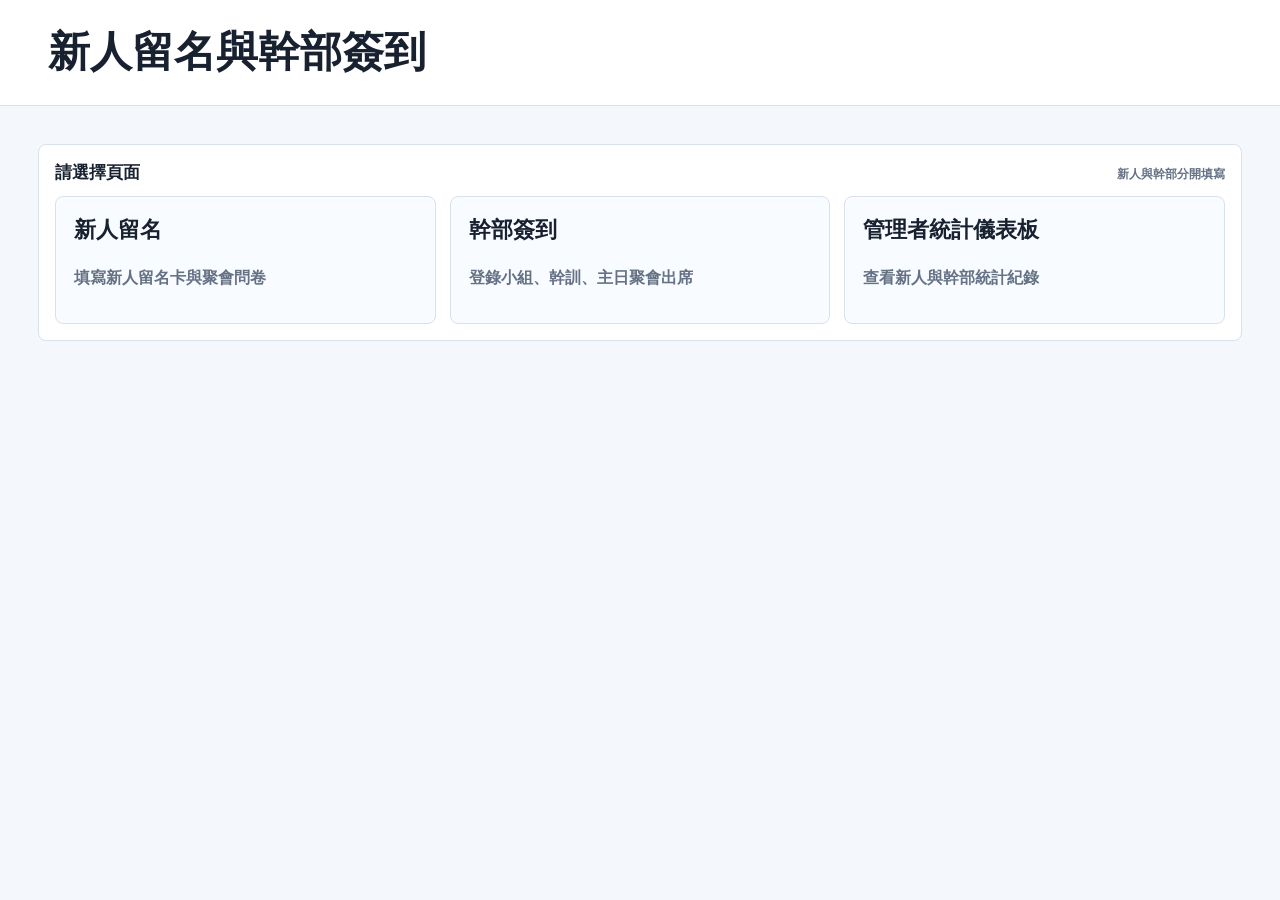
<file: index.html>
<!doctype html>
<html lang="zh-Hant">
  <head>
    <meta charset="utf-8" />
    <meta name="viewport" content="width=device-width, initial-scale=1" />
    <title>新人留名與幹部簽到</title>
    <link rel="stylesheet" href="styles.css?v=20260531-3" />
  </head>
  <body>
    <header class="app-header">
      <div>
        <h1>新人留名與幹部簽到</h1>
      </div>
    </header>

    <main>
      <section class="checkin-section">
        <div class="section-heading">
          <h2>請選擇頁面</h2>
          <span>新人與幹部分開填寫</span>
        </div>
        <div class="portal-grid">
          <a class="portal-card" href="newcomer.html">
            <strong>新人留名</strong>
            <span>填寫新人留名卡與聚會問卷</span>
          </a>
          <a class="portal-card" href="leader.html">
            <strong>幹部簽到</strong>
            <span>登錄小組、幹訓、主日聚會出席</span>
          </a>
          <a class="portal-card" href="dashboard.html">
            <strong>管理者統計儀表板</strong>
            <span>查看新人與幹部統計紀錄</span>
          </a>
        </div>
      </section>
    </main>
  </body>
</html>
</file>
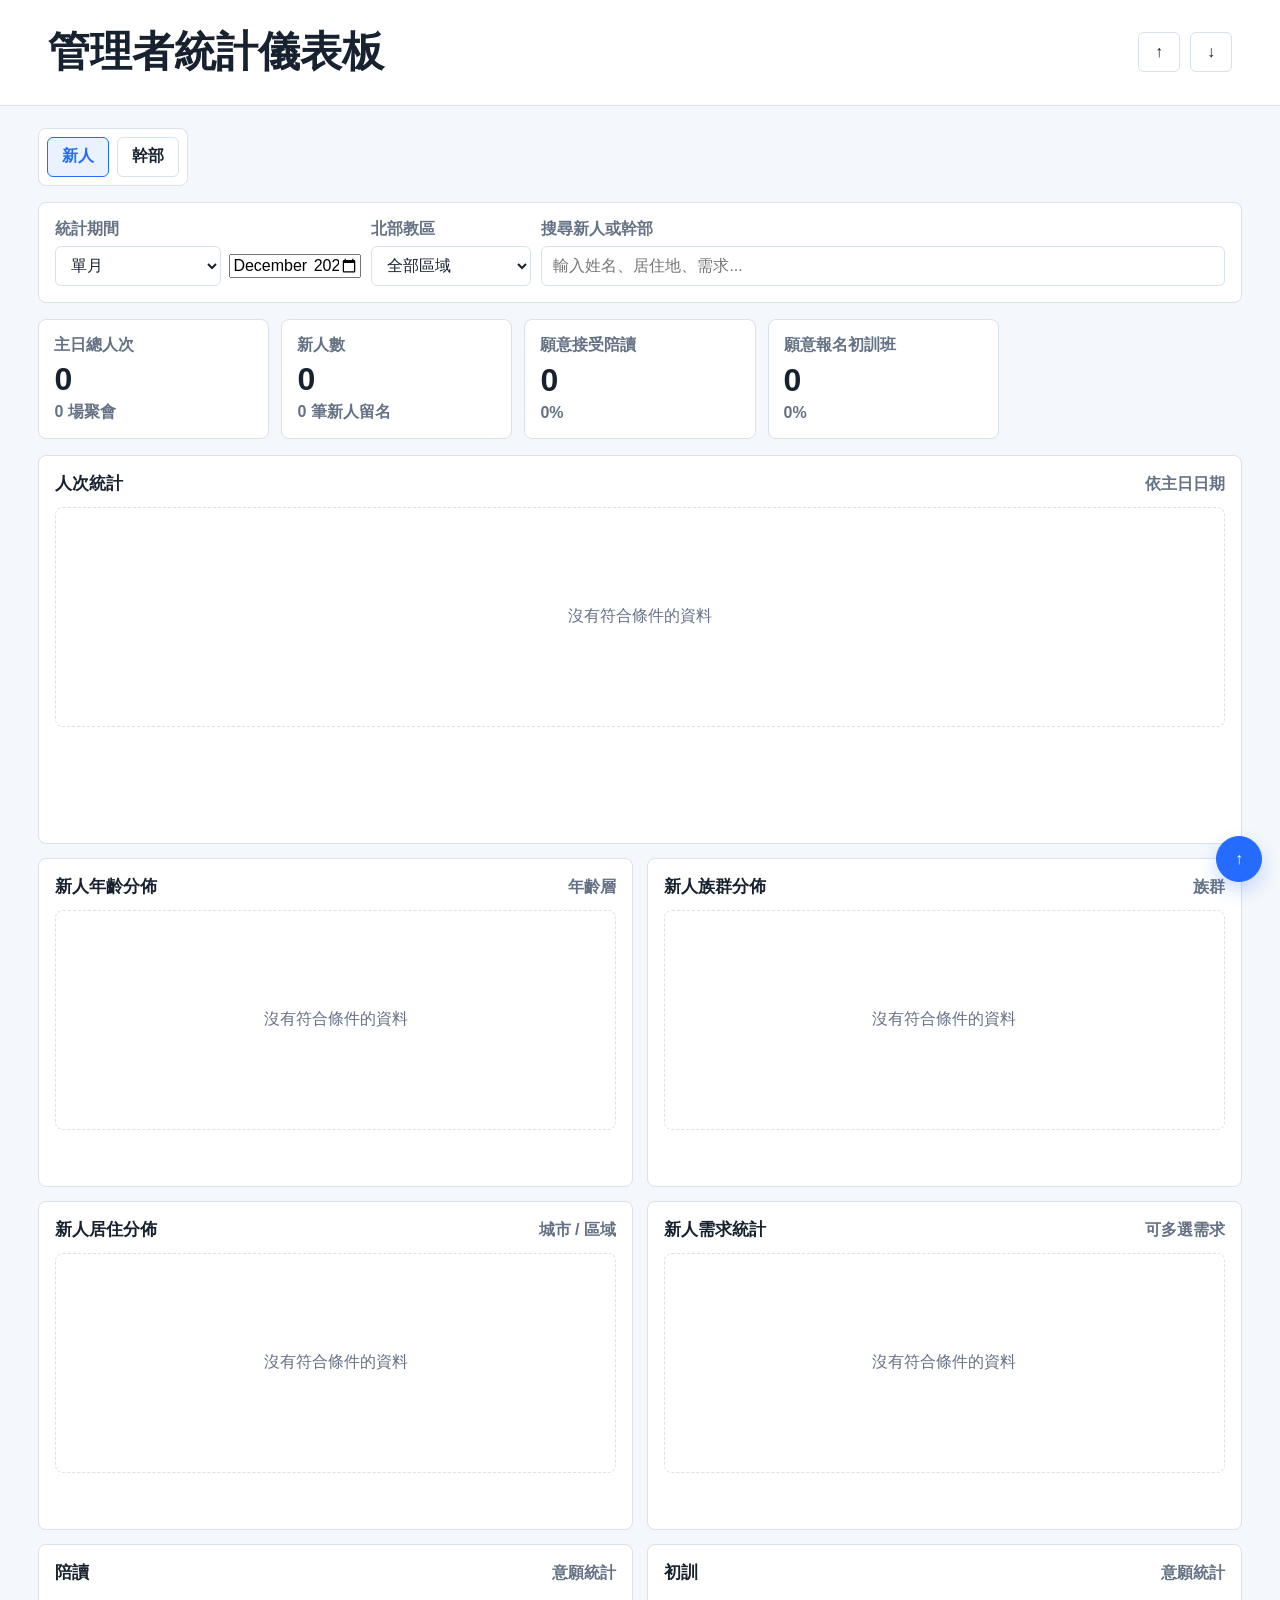
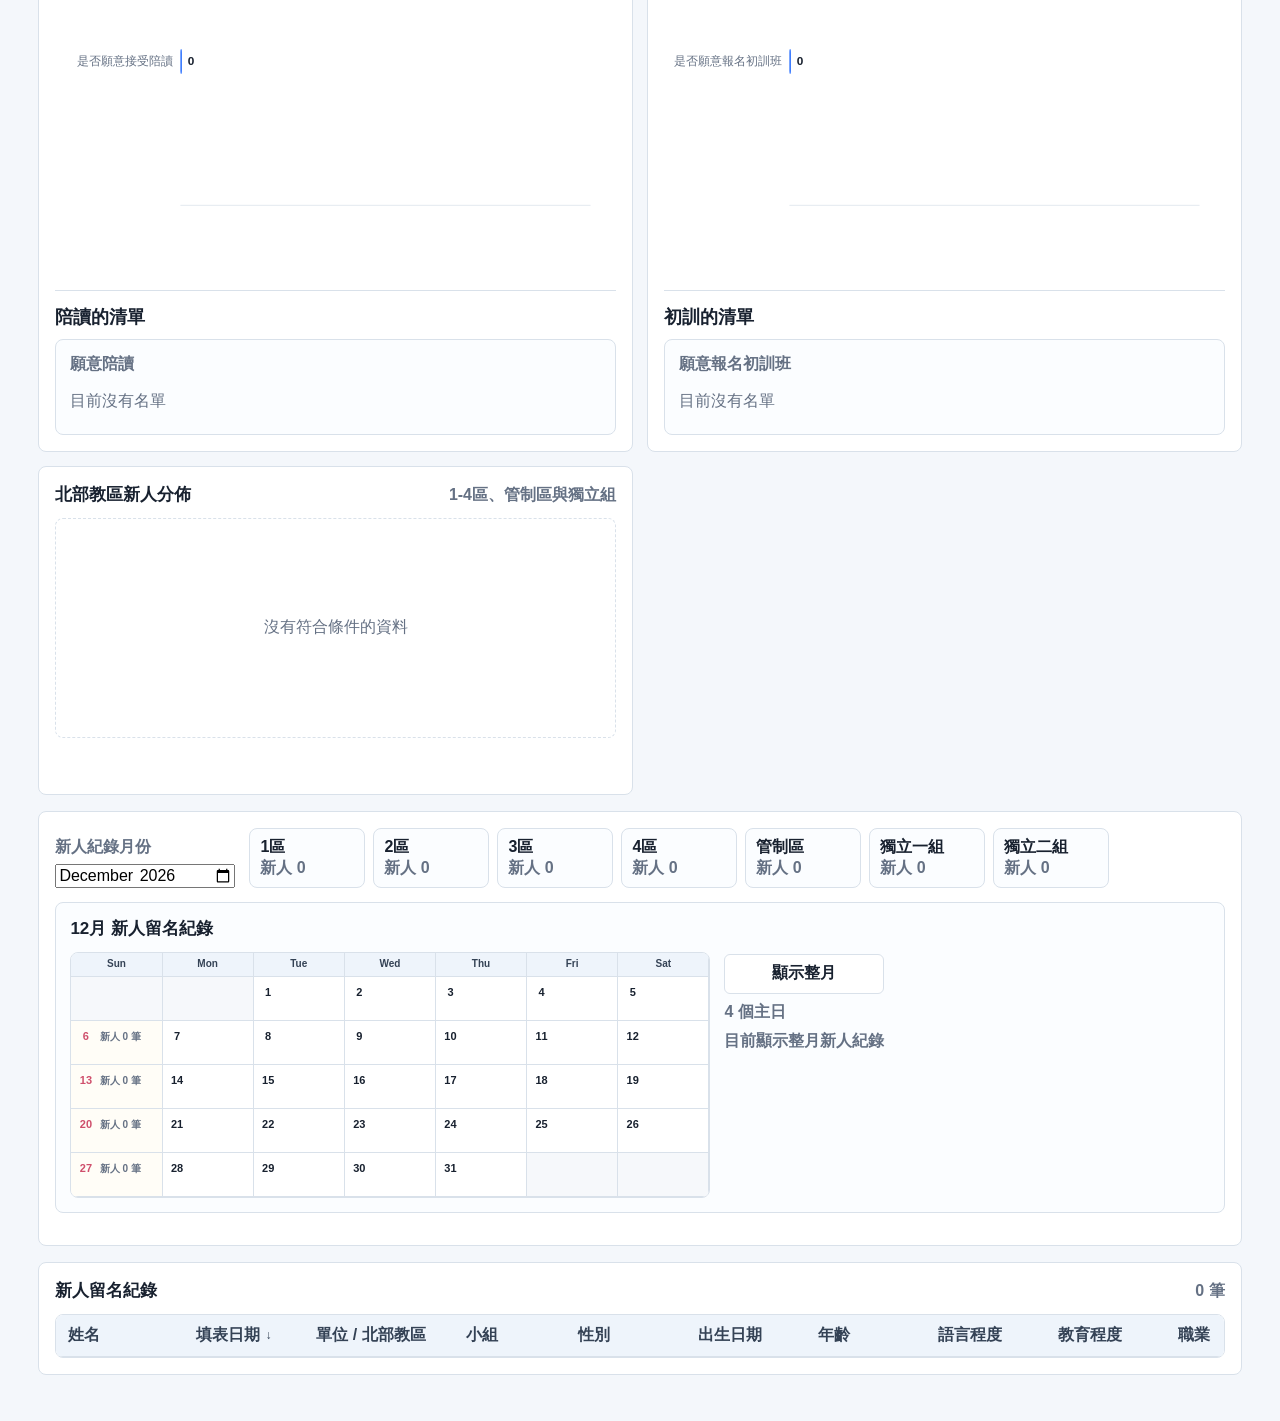
<file: dashboard.html>
<!doctype html>
<html lang="zh-Hant">
  <head>
    <meta charset="utf-8" />
    <meta name="viewport" content="width=device-width, initial-scale=1" />
    <title>主日聚會統計儀表板</title>
    <link rel="stylesheet" href="styles.css?v=20260607-3" />
  </head>
  <body class="dashboard-page">
    <header class="app-header">
      <div>
        <h1>管理者統計儀表板</h1>
      </div>
      <div class="header-actions" aria-label="資料控制">
        <label class="icon-button file-button" title="匯入 CSV">
          <span aria-hidden="true">↑</span>
          <input id="csvInput" type="file" accept=".csv,text/csv" />
        </label>
        <button id="exportButton" class="icon-button" type="button" title="下載目前資料 CSV">↓</button>
      </div>
    </header>

    <main>
      <section class="top-tabs" aria-label="管理者統計分類">
        <button class="tab-button active main-tab" type="button" data-target-view="newcomer">新人</button>
        <button class="tab-button main-tab" type="button" data-target-view="leader">幹部</button>
      </section>

      <section class="toolbar" aria-label="篩選條件">
        <div class="field">
          <label for="rangeTypeSelect">統計期間</label>
          <div class="range-row">
            <select id="rangeTypeSelect">
              <option value="month" selected>單月</option>
              <option value="day">單日</option>
              <option value="quarter">單季</option>
              <option value="year">年度</option>
            </select>
            <input id="rangeDate" class="range-value-control" type="text" readonly />
            <div id="rangeDateCalendar" class="range-date-calendar hidden"></div>
            <input id="rangeMonth" class="range-value-control hidden" type="month" />
            <select id="rangeQuarter" class="range-value-control hidden"></select>
            <select id="rangeYear" class="range-value-control hidden"></select>
          </div>
        </div>
        <div class="field">
          <label for="districtSelect">北部教區</label>
          <select id="districtSelect">
            <option value="all">全部區域</option>
          </select>
        </div>
        <div class="field grow">
          <label for="searchInput">搜尋新人或幹部</label>
          <input id="searchInput" type="search" placeholder="輸入姓名、居住地、需求..." />
        </div>
        <div class="toolbar-metric leader-view">
          <span>幹部出席率</span>
          <strong id="leaderRate">0%</strong>
          <small id="leaderAbsences">0 次請假</small>
        </div>
      </section>

      <section class="kpi-grid" aria-label="總覽指標">
        <article class="metric newcomer-view">
          <span>主日總人次</span>
          <strong id="totalAttendance">0</strong>
          <small id="periodCount">0 場聚會</small>
        </article>
        <article class="metric newcomer-view">
          <span>新人數</span>
          <strong id="newcomerCount">0</strong>
          <small id="newcomerRate">本期間新人</small>
        </article>
        <article class="metric newcomer-view">
          <span>願意接受陪讀</span>
          <strong id="studyCount">0</strong>
          <small id="studyRate">0%</small>
        </article>
        <article class="metric newcomer-view">
          <span>願意報名初訓班</span>
          <strong id="beginnerClassCount">0</strong>
          <small id="beginnerClassRate">0%</small>
        </article>
      </section>

      <section class="dashboard-grid" aria-label="統計圖表">
        <article class="panel wide newcomer-view">
          <div class="panel-heading">
            <h2>人次統計</h2>
            <span>依主日日期</span>
          </div>
          <div id="attendanceChart" class="chart large"></div>
        </article>

        <article class="panel newcomer-view">
          <div class="panel-heading">
            <h2>新人年齡分佈</h2>
            <span>年齡層</span>
          </div>
          <div id="ageChart" class="chart"></div>
        </article>

        <article class="panel newcomer-view">
          <div class="panel-heading">
            <h2>新人族群分佈</h2>
            <span>族群</span>
          </div>
          <div id="ethnicityChart" class="chart"></div>
        </article>

        <article class="panel newcomer-view">
          <div class="panel-heading">
            <h2>新人居住分佈</h2>
            <span>城市 / 區域</span>
          </div>
          <div id="residenceChart" class="chart"></div>
        </article>

        <article class="panel newcomer-view">
          <div class="panel-heading">
            <h2>新人需求統計</h2>
            <span>可多選需求</span>
          </div>
          <div id="needChart" class="chart"></div>
        </article>

        <article class="panel newcomer-view">
          <div class="panel-heading">
            <h2>陪讀</h2>
            <span>意願統計</span>
          </div>
          <div id="studyChart" class="chart"></div>
          <div class="signup-lists" aria-label="陪讀的清單">
            <h3>陪讀的清單</h3>
            <div class="signup-list-grid">
              <section>
                <h4>願意陪讀</h4>
                <ul id="studySignupList"></ul>
              </section>
            </div>
          </div>
        </article>

        <article class="panel newcomer-view">
          <div class="panel-heading">
            <h2>初訓</h2>
            <span>意願統計</span>
          </div>
          <div id="beginnerChart" class="chart"></div>
          <div class="signup-lists" aria-label="初訓的清單">
            <h3>初訓的清單</h3>
            <div class="signup-list-grid">
              <section>
                <h4>願意報名初訓班</h4>
                <ul id="beginnerSignupList"></ul>
              </section>
            </div>
          </div>
        </article>

        <article class="panel newcomer-view">
          <div class="panel-heading">
            <h2>北部教區新人分佈</h2>
            <span>1-4區、管制區與獨立組</span>
          </div>
          <div id="districtChart" class="chart"></div>
        </article>

        <article class="panel wide leader-view">
          <div class="panel-heading">
            <h2>幹部出席紀錄</h2>
            <span>依各區與聚會類型統計</span>
          </div>
          <div id="leaderChart" class="chart large"></div>
        </article>
      </section>

      <section class="data-section newcomer-view record-calendar-section">
        <div class="record-controls">
          <div class="field month-field">
            <label for="newcomerCalendarMonth">新人紀錄月份</label>
            <input id="newcomerCalendarMonth" type="month" />
          </div>
          <div id="newcomerDistrictCounts" class="district-counts" aria-label="各區新人人數"></div>
        </div>

        <div class="calendar-panel">
          <div class="section-heading">
            <h2 id="newcomerCalendarTitle">新人留名紀錄</h2>
          </div>
          <div class="calendar-layout">
            <div id="newcomerCalendar" class="sunday-calendar"></div>
            <div class="calendar-actions">
              <button id="clearNewcomerDateFilter" class="text-button" type="button">顯示整月</button>
              <span id="newcomerCalendarSummary">0 個主日</span>
              <strong id="newcomerSelectedDateLabel">目前顯示整月新人紀錄</strong>
            </div>
          </div>
        </div>
      </section>

      <section id="newcomerRecords" class="data-section newcomer-view">
        <div class="section-heading">
          <h2>新人留名紀錄</h2>
          <span id="newcomerTableCount">0 筆</span>
        </div>
        <div class="table-wrap">
          <table class="newcomer-record-table">
            <thead>
              <tr>
                <th><button class="sort-button" type="button" data-newcomer-sort="name">姓名</button></th>
                <th><button class="sort-button" type="button" data-newcomer-sort="date">填表日期</button></th>
                <th><button class="sort-button" type="button" data-newcomer-sort="district">單位 / 北部教區</button></th>
                <th><button class="sort-button" type="button" data-newcomer-sort="group">小組</button></th>
                <th><button class="sort-button" type="button" data-newcomer-sort="gender">性別</button></th>
                <th><button class="sort-button" type="button" data-newcomer-sort="birthDate">出生日期</button></th>
                <th><button class="sort-button" type="button" data-newcomer-sort="age">年齡</button></th>
                <th><button class="sort-button" type="button" data-newcomer-sort="languages">語言程度</button></th>
                <th><button class="sort-button" type="button" data-newcomer-sort="education">教育程度</button></th>
                <th><button class="sort-button" type="button" data-newcomer-sort="occupation">職業</button></th>
                <th><button class="sort-button" type="button" data-newcomer-sort="religion">宗教信仰</button></th>
                <th><button class="sort-button" type="button" data-newcomer-sort="ethnicity">族群</button></th>
                <th><button class="sort-button" type="button" data-newcomer-sort="phone">聯絡電話</button></th>
                <th><button class="sort-button" type="button" data-newcomer-sort="email">電子郵件</button></th>
                <th><button class="sort-button" type="button" data-newcomer-sort="residenceCity">居住縣市</button></th>
                <th><button class="sort-button" type="button" data-newcomer-sort="residenceDistrict">居住區域</button></th>
                <th><button class="sort-button" type="button" data-newcomer-sort="address">地址</button></th>
                <th><button class="sort-button" type="button" data-newcomer-sort="contactDays">方便聯絡日期</button></th>
                <th><button class="sort-button" type="button" data-newcomer-sort="contactTimes">方便聯絡時間</button></th>
                <th><button class="sort-button" type="button" data-newcomer-sort="inviter">邀請人</button></th>
                <th><button class="sort-button" type="button" data-newcomer-sort="inviterPhone">邀請人電話</button></th>
                <th><button class="sort-button" type="button" data-newcomer-sort="counselor">陪談人</button></th>
                <th><button class="sort-button" type="button" data-newcomer-sort="counselorPhone">陪談人電話</button></th>
                <th><button class="sort-button" type="button" data-newcomer-sort="followupPerson">跟進人</button></th>
                <th><button class="sort-button" type="button" data-newcomer-sort="followupPhone">跟進人電話</button></th>
                <th><button class="sort-button" type="button" data-newcomer-sort="visitedChurch">曾去過教會</button></th>
                <th><button class="sort-button" type="button" data-newcomer-sort="visitedWhen">何時</button></th>
                <th><button class="sort-button" type="button" data-newcomer-sort="visitedPlace">地點</button></th>
                <th><button class="sort-button" type="button" data-newcomer-sort="reason">第一印象</button></th>
                <th><button class="sort-button" type="button" data-newcomer-sort="hasFaith">目前有信仰</button></th>
                <th><button class="sort-button" type="button" data-newcomer-sort="faithName">宗教信仰為？</button></th>
                <th><button class="sort-button" type="button" data-newcomer-sort="faithDuration">信仰多久？</button></th>
                <th><button class="sort-button" type="button" data-newcomer-sort="faithHelp">信仰幫助</button></th>
                <th><button class="sort-button" type="button" data-newcomer-sort="lifeDifficulty">生活困難</button></th>
                <th><button class="sort-button" type="button" data-newcomer-sort="willingReturn">今天開心嗎</button></th>
                <th><button class="sort-button" type="button" data-newcomer-sort="favoritePart">最喜歡部分</button></th>
                <th><button class="sort-button" type="button" data-newcomer-sort="wantLearn">想了解 / 學習</button></th>
                <th><button class="sort-button" type="button" data-newcomer-sort="unclearPart">不太了解</button></th>
                <th><button class="sort-button" type="button" data-newcomer-sort="needs">幫助 / 代禱</button></th>
                <th><button class="sort-button" type="button" data-newcomer-sort="willingStudy">接受陪讀</button></th>
                <th><button class="sort-button" type="button" data-newcomer-sort="beginnerClass">報名初訓班</button></th>
              </tr>
            </thead>
            <tbody id="newcomerRecordTable"></tbody>
          </table>
        </div>
      </section>

      <section class="data-section leader-view record-calendar-section">
        <div class="record-controls">
          <div class="field month-field">
            <label for="leaderCalendarMonth">幹部紀錄月份</label>
            <input id="leaderCalendarMonth" type="month" />
          </div>
        </div>

        <div class="calendar-panel">
          <div class="section-heading calendar-tab-heading">
            <h2 id="leaderCalendarTitle">5月</h2>
            <div class="calendar-tabs" aria-label="幹部聚會紀錄切換">
              <button class="calendar-tab active" type="button" data-leader-meeting="主日聚會">主日紀錄</button>
              <button class="calendar-tab" type="button" data-leader-meeting="幹部訓練">幹訓紀錄</button>
              <button class="calendar-tab" type="button" data-leader-meeting="小組聚會">小組紀錄</button>
            </div>
          </div>
          <div class="calendar-layout">
            <div id="leaderCalendar" class="sunday-calendar"></div>
            <div class="calendar-actions">
              <button id="clearLeaderDateFilter" class="text-button" type="button">顯示整月</button>
              <span id="leaderCalendarSummary">0 筆紀錄</span>
              <strong id="leaderSelectedDateLabel">目前顯示整月主日紀錄</strong>
            </div>
            <div id="leaderDistrictSummary" class="district-record-summary"></div>
          </div>
        </div>
      </section>

      <section id="leaderRecords" class="data-section leader-view leader-record-section">
        <div class="section-heading">
          <h2>幹部簽到紀錄</h2>
          <span id="leaderTableCount">0 筆</span>
        </div>
        <div class="table-wrap">
          <table>
            <thead>
              <tr>
                <th>日期</th>
                <th>姓名</th>
                <th>級職</th>
                <th>聚會類型</th>
                <th>教區</th>
                <th>出席狀態</th>
              </tr>
            </thead>
            <tbody id="leaderRecordTable"></tbody>
          </table>
        </div>
      </section>
    </main>

    <div id="newcomerDetailModal" class="record-modal hidden" role="dialog" aria-modal="true" aria-labelledby="newcomerDetailTitle">
      <div class="record-modal-card">
        <div class="record-modal-heading">
          <div>
            <span>新人留名紀錄</span>
            <h2 id="newcomerDetailTitle">新人資料</h2>
          </div>
          <button id="closeNewcomerDetail" class="text-button" type="button" aria-label="關閉新人資料">關閉</button>
        </div>
        <div id="newcomerDetailContent" class="summary-card detail-summary"></div>
      </div>
    </div>

    <button id="scrollTopButton" class="scroll-top-button" type="button" aria-label="回到最上方">↑</button>
    <script src="config.js?v=20260602-3"></script>
    <script src="script.js?v=20260607-3"></script>
  </body>
</html>
</file>
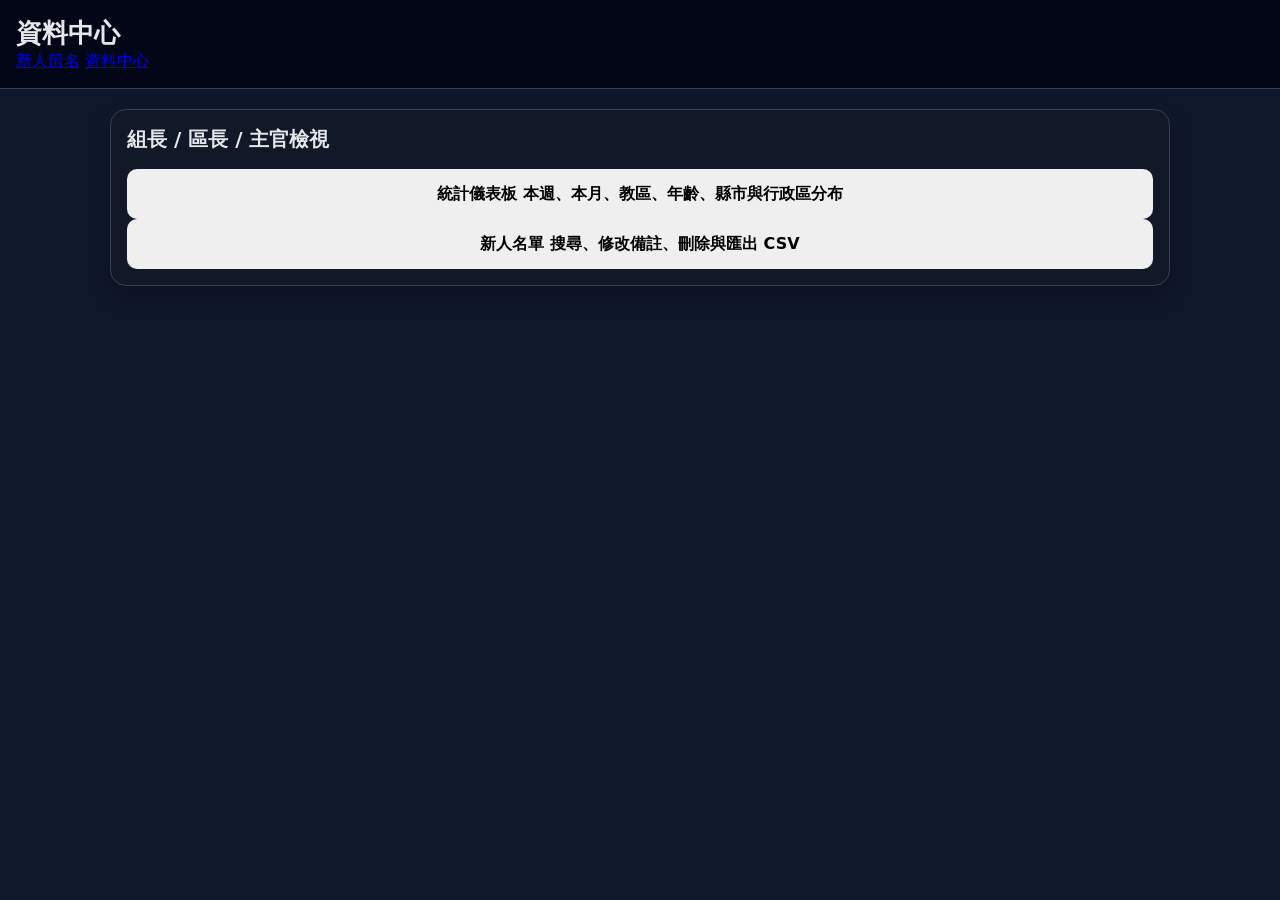
<file: data.html>
<!DOCTYPE html>
<html lang="zh-Hant">
<head>
  <meta charset="UTF-8" />
  <meta name="viewport" content="width=device-width, initial-scale=1.0"/>
  <title>新人留名系統｜資料中心</title>
  <link rel="stylesheet" href="style.css"/>
</head>
<body>
<header>
  <h1>資料中心</h1>
  <nav>
    <a href="index.html">新人留名</a>
    <a class="active" href="data.html">資料中心</a>
  </nav>
</header>

<main class="container">
  <section id="dataHome" class="card">
    <h2>組長 / 區長 / 主官檢視</h2>

    <div class="menu-grid">
      <button class="menu-card" onclick="showPanel('dashboard')">
        <strong>統計儀表板</strong>
        <span>本週、本月、教區、年齡、縣市與行政區分布</span>
      </button>

      <button class="menu-card" onclick="showPanel('list')">
        <strong>新人名單</strong>
        <span>搜尋、修改備註、刪除與匯出 CSV</span>
      </button>
    </div>
  </section>

  <section id="dashboardPanel" class="hidden">
    <section class="card">
      <button class="back-btn" onclick="showPanel('home')">返回資料中心</button>
      <h2>統計儀表板</h2>

      <div class="summary-grid">
        <div class="summary"><span id="weekCount">0</span><small>本週新人</small></div>
        <div class="summary"><span id="monthCount">0</span><small>本月新人</small></div>
        <div class="summary"><span id="totalCount">0</span><small>總新人數</small></div>
        <div class="summary"><span id="returnCount">0</span><small>願意再來</small></div>
        <div class="summary"><span id="actualReturnCount">0</span><small>實際再來</small></div>
        <div class="summary"><span id="bibleStudyCount">0</span><small>願意陪讀</small></div>
        <div class="summary"><span id="actualBibleStudyCount">0</span><small>實際陪讀</small></div>
      </div>
    </section>

    <section class="card"><h2>北部教區分布</h2><div id="churchAreaStats"></div></section>
    <section class="card"><h2>年齡分布</h2><div id="ageStats"></div></section>
    <section class="card"><h2>縣市分布</h2><div id="cityStats"></div></section>
    <section class="card"><h2>行政區 TOP 10</h2><div id="districtStats"></div></section>
    <section class="card"><h2>新人來源統計</h2><div id="reasonStats"></div></section>
    <section class="card"><h2>新人需求統計</h2><div id="needStats"></div></section>
    <section class="card"><h2>來過次數統計</h2><div id="visitTimesStats"></div></section>
  </section>

  <section id="listPanel" class="hidden">
    <section class="card">
      <button class="back-btn" onclick="showPanel('home')">返回資料中心</button>
      <div class="toolbar">
        <h2>新人名單</h2>
        <input type="search" id="searchInput" placeholder="搜尋姓名 / 縣市 / 行政區 / 區域 / 邀約人 / 接待人">
      </div>

      <div class="actions">
        <button id="exportCsv">匯出 CSV</button>
        <button id="clearAll" class="danger">清空全部</button>
      </div>

      <div id="recordList" class="record-list"></div>
    </section>
  </section>
</main>

<script src="data.js"></script>
</body>
</html>
</file>
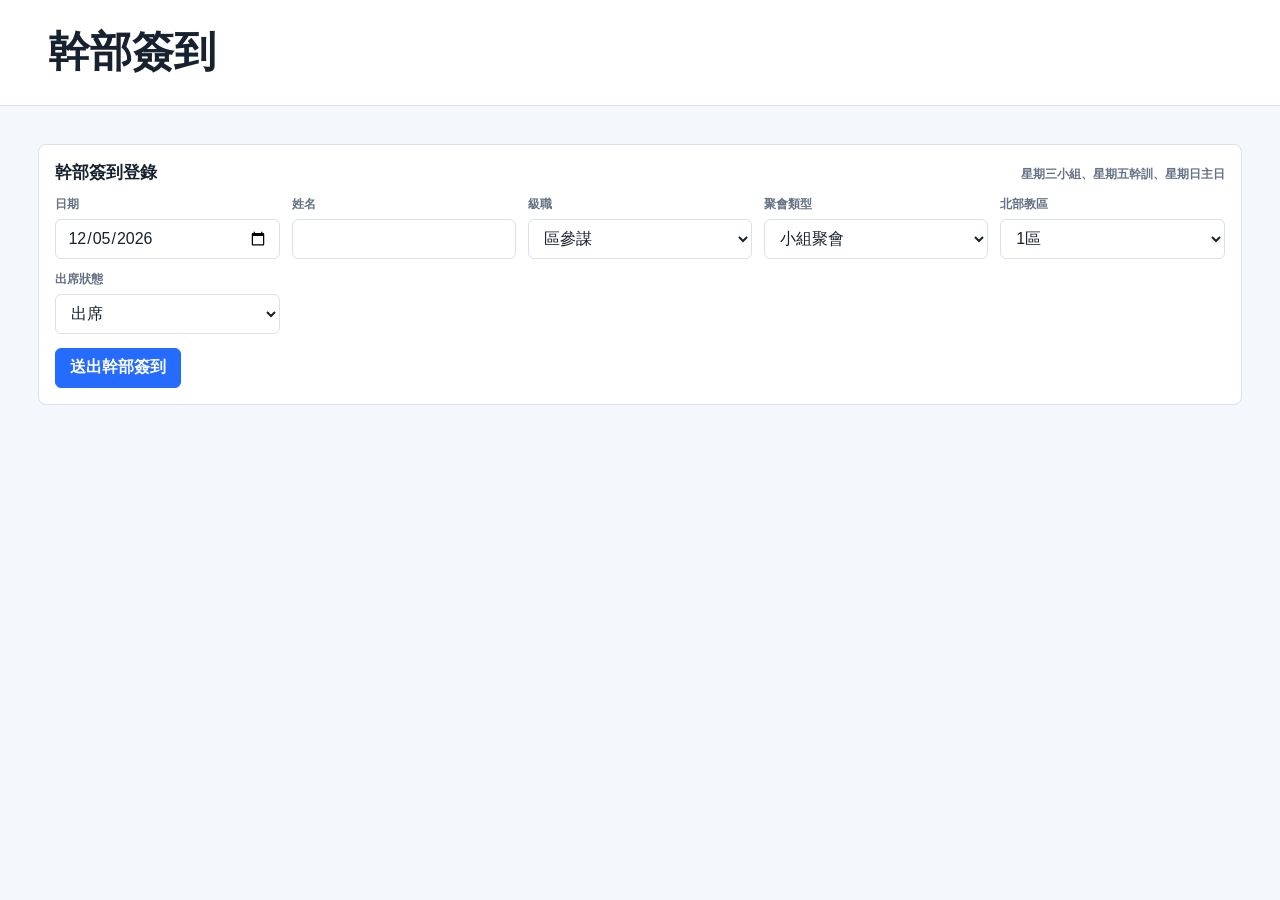
<file: leader.html>
<!doctype html>
<html lang="zh-Hant">
  <head>
    <meta charset="utf-8" />
    <meta name="viewport" content="width=device-width, initial-scale=1" />
    <title>幹部簽到</title>
    <link rel="stylesheet" href="styles.css?v=20260531-3" />
  </head>
  <body>
    <header class="app-header">
      <div>
        <h1>幹部簽到</h1>
      </div>
    </header>

    <main>
      <section class="checkin-section public-checkin" aria-label="幹部簽到表單">
        <div class="section-heading">
          <h2>幹部簽到登錄</h2>
          <span>星期三小組、星期五幹訓、星期日主日</span>
        </div>

        <form id="leaderCheckin" class="checkin-form active">
          <div class="form-grid leader-grid">
            <div class="field"><label for="leaderDate">日期</label><input id="leaderDate" name="date" type="date" required /></div>
            <div class="field"><label for="leaderName">姓名</label><input id="leaderName" name="name" type="text" required /></div>
            <div class="field"><label for="leaderRole">級職</label><select id="leaderRole" name="role" required><option>區參謀</option><option>組長</option><option>戰士精兵</option><option>榮譽精兵</option><option>會友</option></select></div>
            <div class="field"><label for="leaderMeetingType">聚會類型</label><select id="leaderMeetingType" name="meetingType" required><option>小組聚會</option><option>幹部訓練</option><option>主日聚會</option></select></div>
            <div class="field"><label for="leaderDistrict">北部教區</label><select id="leaderDistrict" name="district" required><option>1區</option><option>2區</option><option>3區</option><option>4區</option><option>管制區</option><option>獨立一組</option><option>獨立二組</option></select></div>
            <div class="field"><label for="leaderStatus">出席狀態</label><select id="leaderStatus" name="status"><option>出席</option><option>請假</option></select></div>
          </div>
          <div class="form-actions">
            <button class="primary-button" type="submit">送出幹部簽到</button>
            <span id="leaderMessage" class="form-message" aria-live="polite"></span>
          </div>
        </form>
      </section>

      <section id="confirmSection" class="checkin-section confirm-section view-hidden" aria-label="確認簽到紀錄">
        <div class="section-heading">
          <h2>幹部簽到已存檔</h2>
          <span>請確認資料是否有打錯</span>
        </div>
        <div id="confirmSummary" class="confirm-summary"></div>
        <div class="form-actions">
          <button id="editRecordButton" class="text-button" type="button">修改</button>
          <button id="backHomeButton" class="text-button" type="button">回幹部簽到</button>
          <span id="confirmMessage" class="form-message" aria-live="polite"></span>
        </div>
      </section>
    </main>

    <script src="config.js?v=20260531-3"></script>
    <script src="checkin.js?v=20260531-3"></script>
  </body>
</html>
</file>
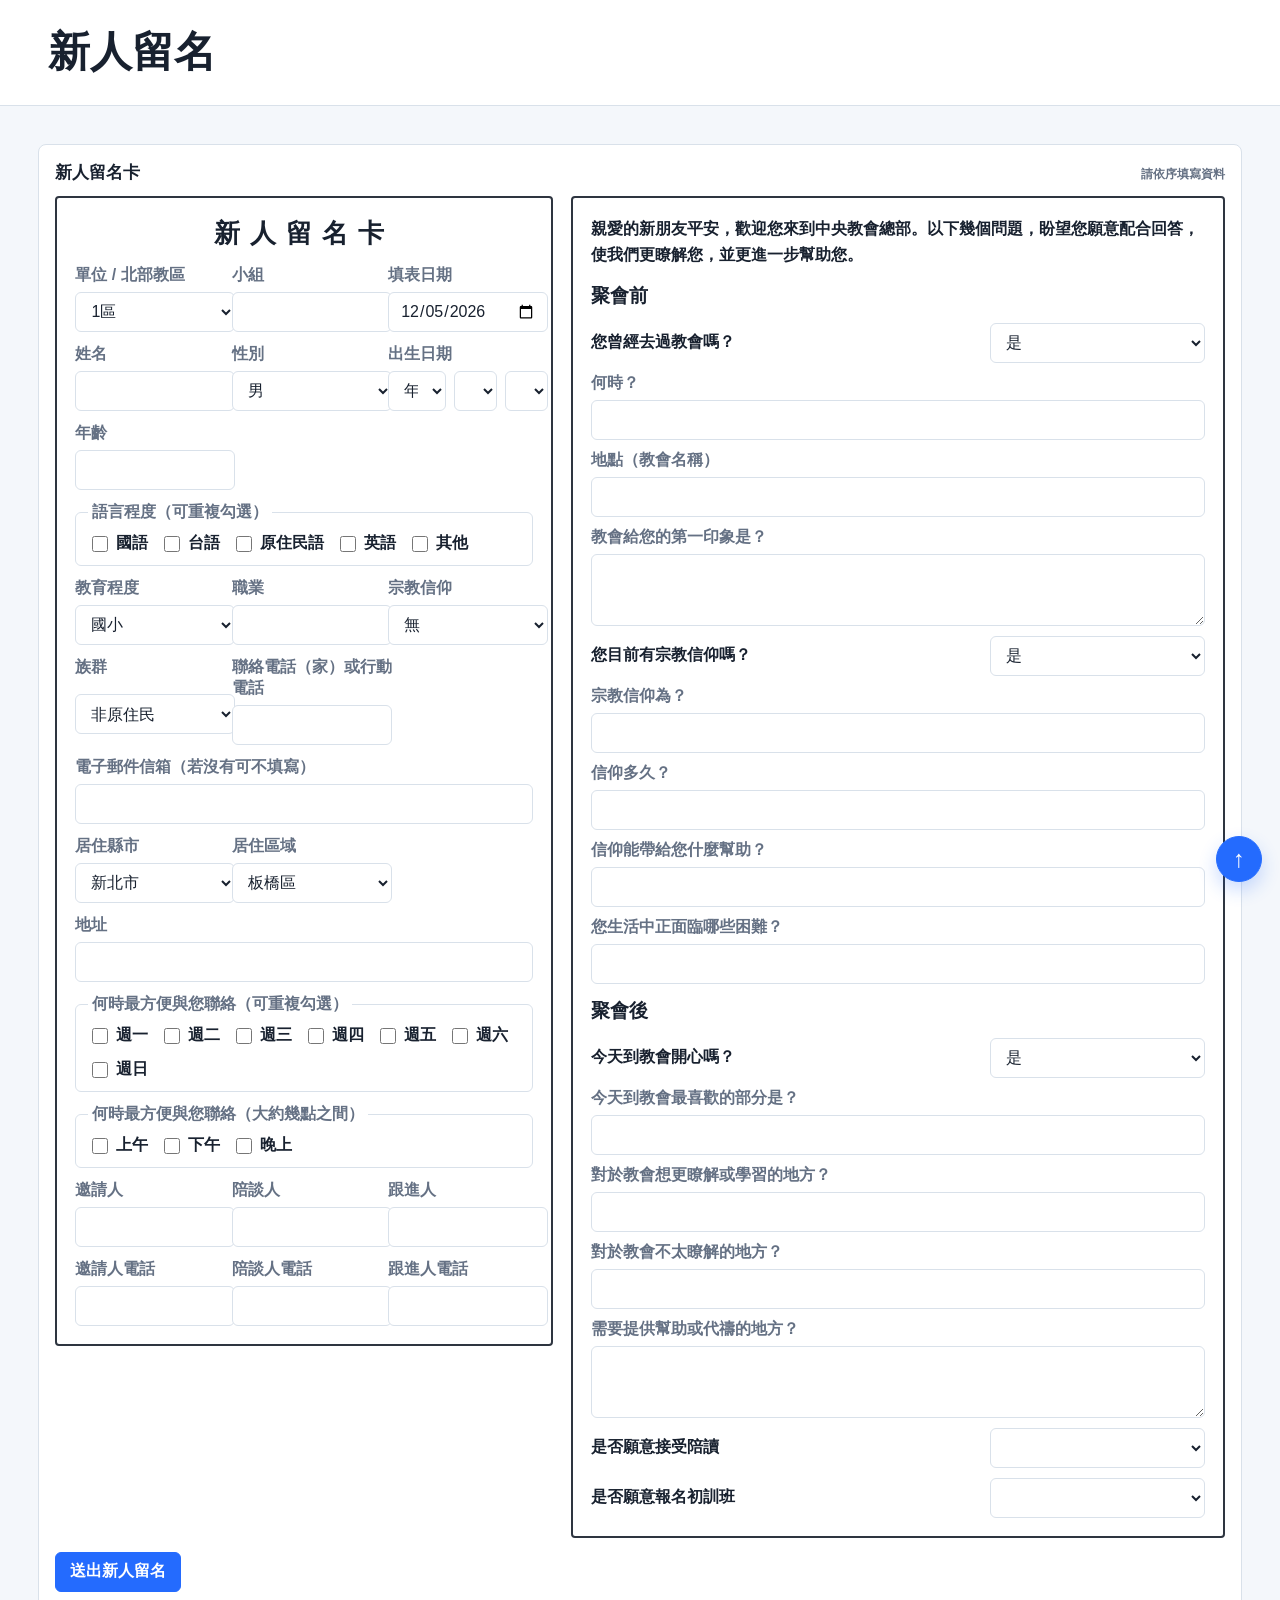
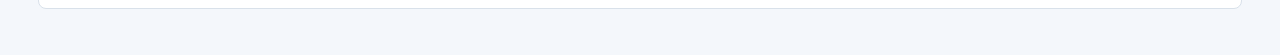
<file: newcomer.html>
<!doctype html>
<html lang="zh-Hant">
  <head>
    <meta charset="utf-8" />
    <meta name="viewport" content="width=device-width, initial-scale=1" />
    <title>新人留名</title>
    <link rel="stylesheet" href="styles.css?v=20260602-11" />
  </head>
  <body>
    <header class="app-header">
      <div>
        <h1>新人留名</h1>
      </div>
    </header>

    <main>
      <section class="checkin-section public-checkin" aria-label="新人留名表單">
        <div class="section-heading">
          <h2>新人留名卡</h2>
          <span>請依序填寫資料</span>
        </div>

        <form id="newcomerCheckin" class="checkin-form active newcomer-card-form">
          <div class="newcomer-card-grid">
            <section class="paper-card newcomer-profile-card" aria-label="新人留名卡">
              <h3>新人留名卡</h3>
              <div class="paper-grid profile-grid">
                <div class="field district-field"><label for="newDistrict">單位 / 北部教區</label><select id="newDistrict" name="district" required><option>1區</option><option>2區</option><option>3區</option><option>4區</option><option>管制區</option><option>獨立一組</option><option>獨立二組</option></select></div>
                <div class="field"><label for="newGroup">小組</label><input id="newGroup" name="group" type="text" required /></div>
                <div class="field date-field"><label for="newDate">填表日期</label><input id="newDate" name="date" type="date" required /></div>
                <div class="field name-field"><label for="newName">姓名</label><input id="newName" name="name" type="text" required /></div>
                <div class="field"><label for="newGender">性別</label><select id="newGender" name="gender"><option>男</option><option>女</option><option>未填寫</option></select></div>
                <div class="field birth-field"><label for="newBirthYear">出生日期</label><div class="birth-selects"><select id="newBirthYear" name="birthYear" required></select><select id="newBirthMonth" name="birthMonth" required></select><select id="newBirthDay" name="birthDay" required></select></div><input id="newBirthDate" name="birthDate" type="hidden" /></div>
                <div class="field age-field"><label for="newAge">年齡</label><input id="newAge" name="age" type="number" min="0" max="120" readonly required /></div>

                <fieldset class="paper-fieldset span-all">
                  <legend>語言程度（可重複勾選）</legend>
                  <label><input type="checkbox" name="languages" value="國語" /> 國語</label>
                  <label><input type="checkbox" name="languages" value="台語" /> 台語</label>
                  <label><input type="checkbox" name="languages" value="原住民語" /> 原住民語</label>
                  <label><input type="checkbox" name="languages" value="英語" /> 英語</label>
                  <label><input type="checkbox" name="languages" value="其他" /> 其他</label>
                </fieldset>

                <div class="field"><label for="newEducation">教育程度</label><select id="newEducation" name="education" required><option>國小</option><option>國中</option><option>高中</option><option>專校</option><option>大學</option><option>研究所</option><option>碩士</option><option>博士</option></select></div>
                <div class="field"><label for="newOccupation">職業</label><input id="newOccupation" name="occupation" type="text" /></div>
                <div class="field"><label for="newReligion">宗教信仰</label><select id="newReligion" name="religion" required><option>無</option><option>佛教</option><option>道教</option><option>民間信仰</option><option>基督教</option><option>天主教</option><option>一貫道</option><option>回教</option><option>其他</option></select></div>
                <div class="field ethnicity-field">
                  <label for="newEthnicity">族群</label>
                  <select id="newEthnicity" name="ethnicity" required>
                    <option>非原住民</option>
                    <option>阿美族</option>
                    <option>泰雅族</option>
                    <option>排灣族</option>
                    <option>布農族</option>
                    <option>卑南族</option>
                    <option>魯凱族</option>
                    <option>鄒族</option>
                    <option>賽夏族</option>
                    <option>雅美族</option>
                    <option>邵族</option>
                    <option>噶瑪蘭族</option>
                    <option>太魯閣族</option>
                    <option>撒奇萊雅族</option>
                    <option>賽德克族</option>
                    <option>拉阿魯哇族</option>
                    <option>卡那卡那富族</option>
                  </select>
                </div>
                <div class="field"><label for="newPhone">聯絡電話（家）或行動電話</label><input id="newPhone" name="phone" type="tel" required /></div>
                <div class="field span-all"><label for="newEmail">電子郵件信箱（若沒有可不填寫）</label><input id="newEmail" name="email" type="email" /></div>
                <div class="field city-field"><label for="newResidenceCity">居住縣市</label><select id="newResidenceCity" name="residenceCity" required></select></div>
                <div class="field residence-district-field"><label for="newResidenceDistrict">居住區域</label><select id="newResidenceDistrict" name="residenceDistrict" required></select></div>
                <div class="field span-all"><label for="newAddress">地址</label><input id="newAddress" name="address" type="text" required /></div>

                <fieldset class="paper-fieldset span-all">
                  <legend>何時最方便與您聯絡（可重複勾選）</legend>
                  <label><input type="checkbox" name="contactDays" value="週一" /> 週一</label>
                  <label><input type="checkbox" name="contactDays" value="週二" /> 週二</label>
                  <label><input type="checkbox" name="contactDays" value="週三" /> 週三</label>
                  <label><input type="checkbox" name="contactDays" value="週四" /> 週四</label>
                  <label><input type="checkbox" name="contactDays" value="週五" /> 週五</label>
                  <label><input type="checkbox" name="contactDays" value="週六" /> 週六</label>
                  <label><input type="checkbox" name="contactDays" value="週日" /> 週日</label>
                </fieldset>

                <fieldset class="paper-fieldset span-all">
                  <legend>何時最方便與您聯絡（大約幾點之間）</legend>
                  <label><input type="checkbox" name="contactTimes" value="上午" /> 上午</label>
                  <label><input type="checkbox" name="contactTimes" value="下午" /> 下午</label>
                  <label><input type="checkbox" name="contactTimes" value="晚上" /> 晚上</label>
                </fieldset>

                <div class="field invite-field"><label for="newInviter">邀請人</label><input id="newInviter" name="inviter" type="text" required /></div>
                <div class="field"><label for="newCounselor">陪談人</label><input id="newCounselor" name="counselor" type="text" required /></div>
                <div class="field"><label for="newFollowupPerson">跟進人</label><input id="newFollowupPerson" name="followupPerson" type="text" required /></div>
                <div class="field invite-phone-field"><label for="newInviterPhone">邀請人電話</label><input id="newInviterPhone" name="inviterPhone" type="tel" required /></div>
                <div class="field counselor-phone-field"><label for="newCounselorPhone">陪談人電話</label><input id="newCounselorPhone" name="counselorPhone" type="tel" required /></div>
                <div class="field followup-phone-field"><label for="newFollowupPhone">跟進人電話</label><input id="newFollowupPhone" name="followupPhone" type="tel" required /></div>
              </div>
            </section>

            <section class="paper-card newcomer-question-card" aria-label="聚會問卷">
              <p class="welcome-copy">
                親愛的新朋友平安，歡迎您來到中央教會總部。以下幾個問題，盼望您願意配合回答，使我們更瞭解您，並更進一步幫助您。
              </p>

              <h3>聚會前</h3>
              <div class="paper-question-list">
                <div class="question-row"><label>您曾經去過教會嗎？</label><select name="visitedChurch"><option>是</option><option>否</option></select></div>
                <div class="field"><label for="newVisitedWhen">何時？</label><input id="newVisitedWhen" name="visitedWhen" type="text" /></div>
                <div class="field"><label for="newVisitedPlace">地點（教會名稱）</label><input id="newVisitedPlace" name="visitedPlace" type="text" /></div>
                <div class="field"><label for="newReason">教會給您的第一印象是？</label><textarea id="newReason" name="reason"></textarea></div>
                <div class="question-row"><label>您目前有宗教信仰嗎？</label><select name="hasFaith"><option>是</option><option>否</option></select></div>
                <div class="field"><label for="newFaithName">宗教信仰為？</label><input id="newFaithName" name="faithName" type="text" /></div>
                <div class="field"><label for="newFaithDuration">信仰多久？</label><input id="newFaithDuration" name="faithDuration" type="text" /></div>
                <div class="field"><label for="newFaithHelp">信仰能帶給您什麼幫助？</label><input id="newFaithHelp" name="faithHelp" type="text" /></div>
                <div class="field"><label for="newLifeDifficulty">您生活中正面臨哪些困難？</label><input id="newLifeDifficulty" name="lifeDifficulty" type="text" /></div>
              </div>

              <h3>聚會後</h3>
              <div class="paper-question-list">
                <div class="question-row"><label for="newWillingReturn">今天到教會開心嗎？</label><select id="newWillingReturn" name="willingReturn"><option>是</option><option>還可以</option><option>否</option></select></div>
                <div class="field"><label for="newFavoritePart">今天到教會最喜歡的部分是？</label><input id="newFavoritePart" name="favoritePart" type="text" /></div>
                <div class="field"><label for="newWantLearn">對於教會想更瞭解或學習的地方？</label><input id="newWantLearn" name="wantLearn" type="text" /></div>
                <div class="field"><label for="newUnclearPart">對於教會不太瞭解的地方？</label><input id="newUnclearPart" name="unclearPart" type="text" /></div>
                <div class="field"><label for="newNeeds">需要提供幫助或代禱的地方？</label><textarea id="newNeeds" name="needs"></textarea></div>
                <div class="question-row"><label for="newWillingStudy">是否願意接受陪讀</label><select id="newWillingStudy" name="willingStudy"><option value=""></option><option>是</option><option>否</option></select></div>
                <div class="question-row"><label for="newBeginnerClass">是否願意報名初訓班</label><select id="newBeginnerClass" name="beginnerClass"><option value=""></option><option>是</option><option>否</option></select></div>
              </div>
            </section>
          </div>
          <div class="form-actions">
            <button class="primary-button" type="submit">送出新人留名</button>
            <span id="newcomerMessage" class="form-message" aria-live="polite"></span>
          </div>
        </form>
      </section>

      <section id="confirmSection" class="checkin-section confirm-section view-hidden" aria-label="確認簽到紀錄">
        <div class="section-heading">
          <h2>新人留名已存檔</h2>
          <span>請確認資料是否有打錯</span>
        </div>
        <div id="confirmSummary" class="confirm-summary"></div>
        <div class="form-actions">
          <button id="editRecordButton" class="text-button" type="button">修改</button>
          <button id="backHomeButton" class="text-button" type="button">回新人留名</button>
          <span id="confirmMessage" class="form-message" aria-live="polite"></span>
        </div>
      </section>
    </main>

    <button id="scrollTopButton" class="scroll-top-button" type="button" aria-label="回到最上方">↑</button>
    <script src="config.js?v=20260601-1"></script>
    <script src="checkin.js?v=20260607-1"></script>
  </body>
</html>
</file>
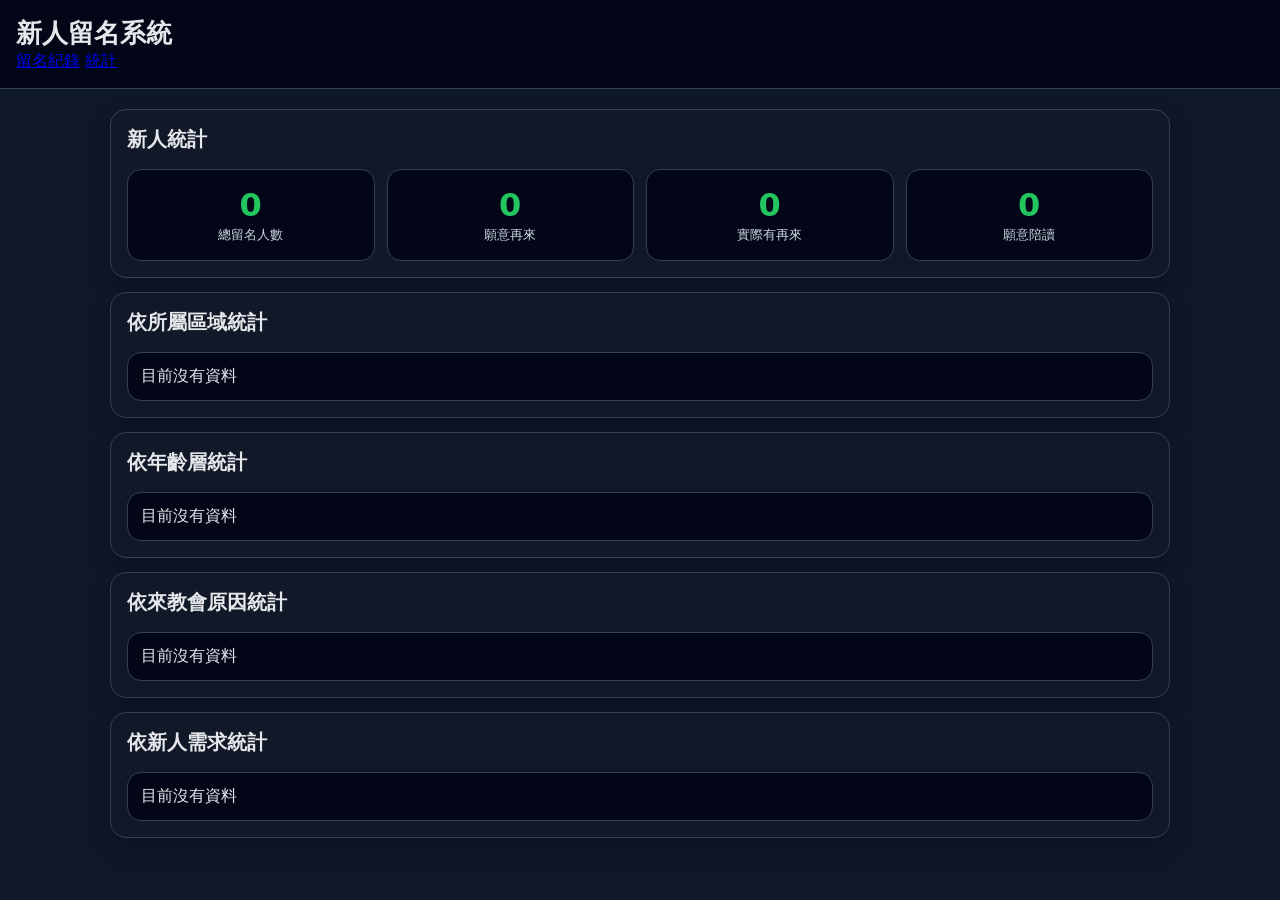
<file: stats.html>
<!DOCTYPE html>
<html lang="zh-Hant">
<head>
  <meta charset="UTF-8" />
  <meta name="viewport" content="width=device-width, initial-scale=1.0"/>
  <title>新人留名｜統計</title>
  <link rel="stylesheet" href="style.css"/>
</head>
<body>
<header>
  <h1>新人留名系統</h1>
  <nav>
    <a href="index.html">留名紀錄</a>
    <a class="active" href="stats.html">統計</a>
  </nav>
</header>

<main class="container">
  <section class="card">
    <h2>新人統計</h2>
    <div class="summary-grid">
      <div class="summary"><span id="totalCount">0</span><small>總留名人數</small></div>
      <div class="summary"><span id="returnCount">0</span><small>願意再來</small></div>
      <div class="summary"><span id="actualReturnCount">0</span><small>實際有再來</small></div>
      <div class="summary"><span id="bibleStudyCount">0</span><small>願意陪讀</small></div>
    </div>
  </section>

  <section class="card">
    <h2>依所屬區域統計</h2>
    <div id="areaStats"></div>
  </section>

  <section class="card">
    <h2>依年齡層統計</h2>
    <div id="ageStats"></div>
  </section>

  <section class="card">
    <h2>依來教會原因統計</h2>
    <div id="reasonStats"></div>
  </section>

  <section class="card">
    <h2>依新人需求統計</h2>
    <div id="needStats"></div>
  </section>
</main>

<script src="stats.js"></script>
</body>
</html>
</file>
<file: styles.css>
:root {
  color-scheme: light;
  --ink: #18212f;
  --muted: #657184;
  --line: #d9e1ea;
  --paper: #ffffff;
  --soft: #f4f7fb;
  --blue: #246bfe;
  --teal: #178f83;
  --gold: #c98216;
  --rose: #cf4f6c;
  --green: #2e7d4f;
  --violet: #7656d6;
}

* {
  box-sizing: border-box;
}

body {
  margin: 0;
  background: var(--soft);
  color: var(--ink);
  font-family: "Microsoft JhengHei", "PingFang TC", "Noto Sans TC", Arial, sans-serif;
  font-size: 16px;
  letter-spacing: 0;
}

button,
input,
select,
textarea {
  font: inherit;
}

.app-header {
  display: flex;
  align-items: center;
  justify-content: space-between;
  gap: 24px;
  padding: 28px clamp(18px, 4vw, 48px);
  background: #ffffff;
  border-bottom: 1px solid var(--line);
}

.eyebrow {
  margin: 0 0 6px;
  color: var(--teal);
  font-size: 13px;
  font-weight: 700;
}

h1,
h2 {
  margin: 0;
}

h1 {
  font-size: clamp(26px, 4vw, 42px);
  line-height: 1.16;
}

h2 {
  font-size: 17px;
}

main {
  padding: 22px clamp(14px, 3vw, 42px) 46px;
}

.top-tabs {
  display: flex;
  gap: 8px;
  margin-bottom: 16px;
  padding: 8px;
  width: fit-content;
  background: #ffffff;
  border: 1px solid var(--line);
  border-radius: 8px;
}

.header-actions,
.toolbar {
  display: flex;
  align-items: end;
  gap: 10px;
  flex-wrap: wrap;
}

.toolbar-metric {
  min-height: 62px;
  min-width: 170px;
  padding: 9px 12px;
  border: 1px solid var(--line);
  border-radius: 8px;
  background: var(--paper);
}

.toolbar-metric span,
.toolbar-metric small {
  display: block;
  color: var(--muted);
  font-size: 12px;
  font-weight: 700;
}

.toolbar-metric strong {
  display: block;
  margin: 2px 0;
  font-size: 24px;
  line-height: 1;
}

.range-value-control.hidden {
  display: none;
}

.range-row {
  display: flex;
  gap: 8px;
  align-items: center;
}

.range-row select,
.range-row input {
  min-width: 132px;
}

.range-date-calendar {
  position: absolute;
  top: calc(100% + 8px);
  left: 0;
  z-index: 20;
  width: 280px;
  padding: 10px;
  border: 1px solid var(--line);
  border-radius: 8px;
  background: #ffffff;
  box-shadow: 0 8px 22px rgba(21, 37, 61, 0.12);
}

.range-date-calendar.hidden {
  display: none;
}

.range-calendar-head {
  display: grid;
  grid-template-columns: 28px 1fr 28px;
  align-items: center;
  gap: 6px;
  margin-bottom: 8px;
}

.range-calendar-head button,
.range-date {
  border: 1px solid transparent;
  background: transparent;
  color: var(--ink);
  cursor: pointer;
}

.range-calendar-head button {
  width: 28px;
  height: 28px;
  border-radius: 6px;
  font-size: 18px;
}

.range-calendar-selects {
  display: grid;
  grid-template-columns: minmax(82px, 1fr) minmax(82px, 1fr);
  gap: 6px;
  min-width: 0;
}

.range-calendar-selects select {
  width: 100%;
  min-width: 0;
  min-height: 30px;
  padding: 0 6px;
  border: 1px solid var(--line);
  border-radius: 6px;
  background: #ffffff;
  color: var(--ink);
  font-weight: 700;
}

.range-calendar-grid {
  display: grid;
  grid-template-columns: repeat(7, 1fr);
  gap: 5px;
}

.range-weekday {
  color: var(--muted);
  font-size: 11px;
  font-weight: 800;
  text-align: center;
}

.range-date {
  display: grid;
  place-items: center;
  min-height: 28px;
  border-radius: 6px;
  font-size: 12px;
  font-weight: 700;
}

.range-date.has-record {
  background: #dff1ff;
  border-color: #add7f5;
}

.range-date.active {
  background: var(--blue);
  border-color: var(--blue);
  color: #ffffff;
}

.icon-button,
.text-button,
.calendar-tab,
.tab-button,
.primary-button {
  min-height: 40px;
  border: 1px solid var(--line);
  background: #ffffff;
  color: var(--ink);
  cursor: pointer;
}

.icon-button {
  width: 42px;
  border-radius: 6px;
  font-size: 19px;
  font-weight: 800;
}

.text-button,
.calendar-tab,
.tab-button,
.primary-button {
  border-radius: 6px;
  padding: 0 14px;
  font-weight: 700;
}

.page-link,
.portal-card {
  text-decoration: none;
}

.page-link {
  display: inline-flex;
  align-items: center;
}

.primary-button {
  background: var(--blue);
  border-color: var(--blue);
  color: #ffffff;
}

.file-button {
  display: grid;
  place-items: center;
}

.file-button input {
  position: absolute;
  inline-size: 1px;
  block-size: 1px;
  opacity: 0;
  pointer-events: none;
}

.icon-button:hover,
.text-button:hover,
.calendar-tab:hover,
.tab-button:hover {
  border-color: var(--blue);
  color: var(--blue);
}

.toolbar {
  align-items: end;
  padding: 16px;
  background: #ffffff;
  border: 1px solid var(--line);
  border-radius: 8px;
}

.field {
  position: relative;
  display: grid;
  gap: 6px;
  min-width: 160px;
}

.field.grow {
  flex: 1 1 260px;
}

label {
  color: var(--muted);
  font-size: 12px;
  font-weight: 700;
}

select,
input[type="search"],
input[type="text"],
input[type="date"],
input[type="number"],
input[type="tel"],
input[type="email"],
textarea {
  width: 100%;
  border: 1px solid var(--line);
  border-radius: 6px;
  background: #ffffff;
  color: var(--ink);
  padding: 0 11px;
}

select,
input[type="search"],
input[type="text"],
input[type="date"],
input[type="number"],
input[type="tel"],
input[type="email"] {
  height: 40px;
}

textarea {
  min-height: 72px;
  padding-block: 9px;
  resize: vertical;
}

.checkin-section {
  margin-top: 16px;
  padding: 16px;
  background: #ffffff;
  border: 1px solid var(--line);
  border-radius: 8px;
}

.checkin-tabs {
  display: flex;
  gap: 8px;
  margin-bottom: 14px;
  flex-wrap: wrap;
}

.portal-grid {
  display: grid;
  grid-template-columns: repeat(3, minmax(180px, 1fr));
  gap: 14px;
}

.portal-card {
  display: grid;
  gap: 8px;
  min-height: 128px;
  padding: 18px;
  border: 1px solid var(--line);
  border-radius: 8px;
  background: #f8fbff;
  color: var(--ink);
}

.portal-card:hover {
  border-color: var(--blue);
}

.portal-card strong {
  font-size: 22px;
}

.portal-card span {
  color: var(--muted);
  font-weight: 700;
}

.tab-button.active,
.calendar-tab.active {
  background: #eaf1ff;
  border-color: var(--blue);
  color: var(--blue);
}

.checkin-form {
  display: none;
}

.checkin-form.active {
  display: block;
}

.view-hidden {
  display: none !important;
}

.form-grid {
  display: grid;
  grid-template-columns: repeat(5, minmax(0, 1fr));
  gap: 12px;
}

.leader-grid {
  grid-template-columns: repeat(5, minmax(0, 1fr));
}

.wide-field {
  grid-column: 1 / span 3;
  grid-row: 3;
}

.date-field {
  grid-column: 1 / 2;
  grid-row: 1 / 2;
}

.name-field {
  grid-column: 2 / 3;
  grid-row: 1 / 2;
}

.age-field {
  grid-column: 3 / 4;
  grid-row: 1 / 2;
}

.ethnicity-field {
  grid-column: 4 / 5;
  grid-row: 1 / 2;
}

.city-field {
  grid-column: 5 / 6;
  grid-row: 1 / 2;
}

.residence-district-field {
  grid-column: 1 / 2;
  grid-row: 2 / 3;
}

.reason-field {
  grid-column: 2 / 6;
  grid-row: 2 / 3;
}

.willing-return-field {
  grid-column: 4;
  grid-row: 3;
}

.district-field {
  grid-column: 3 / 4;
  grid-row: 4 / 5;
}

.actual-return-field {
  grid-column: 5 / 6;
  grid-row: 3 / 4;
}

.willing-study-field {
  grid-column: 1 / 2;
  grid-row: 4 / 5;
}

.actual-study-field {
  grid-column: 2 / 3;
  grid-row: 4 / 5;
}

.invite-field {
  grid-column: 4 / 5;
  grid-row: 4 / 5;
}

.rank-field {
  grid-column: 5 / 6;
  grid-row: 4 / 5;
}

.newcomer-card-grid {
  display: grid;
  grid-template-columns: minmax(360px, 0.95fr) minmax(480px, 1.25fr);
  gap: 18px;
  align-items: start;
}

.paper-card {
  display: grid;
  gap: 14px;
  padding: 18px;
  border: 2px solid #2e3540;
  border-radius: 4px;
  background: #ffffff;
}

.paper-card h3 {
  margin: 0;
  color: var(--ink);
  font-size: 19px;
  letter-spacing: 0;
}

.newcomer-profile-card h3 {
  text-align: center;
  font-size: 26px;
  letter-spacing: 10px;
}

.paper-grid {
  display: grid;
  gap: 12px;
}

.profile-grid {
  grid-template-columns: repeat(3, minmax(0, 1fr));
}

.birth-selects {
  display: grid;
  grid-template-columns: 1.2fr 0.9fr 0.9fr;
  gap: 8px;
}

.newcomer-card-form .district-field,
.newcomer-card-form .date-field,
.newcomer-card-form .name-field,
.newcomer-card-form .age-field,
.newcomer-card-form .birth-field,
.newcomer-card-form .ethnicity-field,
.newcomer-card-form .city-field,
.newcomer-card-form .residence-district-field,
.newcomer-card-form .invite-field,
.newcomer-card-form .invite-phone-field,
.newcomer-card-form .counselor-phone-field,
.newcomer-card-form .followup-phone-field,
.newcomer-card-form .rank-field {
  grid-column: auto;
  grid-row: auto;
}

.newcomer-card-form label,
.newcomer-card-form input,
.newcomer-card-form select,
.newcomer-card-form textarea {
  font-size: 16px;
}

.span-all {
  grid-column: 1 / -1;
}

.paper-fieldset {
  display: flex;
  align-items: center;
  gap: 12px;
  flex-wrap: wrap;
  margin: 0;
  padding: 10px 12px;
  border: 1px solid var(--line);
  border-radius: 6px;
}

.paper-fieldset legend {
  padding: 0 4px;
  color: var(--muted);
  font-size: 16px;
  font-weight: 800;
}

.paper-fieldset label,
.question-row label {
  display: inline-flex;
  align-items: center;
  gap: 5px;
  color: var(--ink);
  font-size: 16px;
  font-weight: 700;
}

.paper-fieldset input[type="checkbox"] {
  width: 16px;
  height: 16px;
}

.welcome-copy {
  margin: 0;
  color: var(--ink);
  font-size: 16px;
  font-weight: 700;
  line-height: 1.65;
}

.paper-question-list {
  display: grid;
  gap: 10px;
}

.question-row {
  display: grid;
  grid-template-columns: minmax(180px, 1fr) minmax(160px, 0.55fr);
  gap: 10px;
  align-items: center;
}

.newcomer-card-form .form-actions {
  justify-content: flex-start;
}

.scroll-top-button {
  position: fixed;
  right: 18px;
  bottom: 18px;
  z-index: 30;
  width: 46px;
  height: 46px;
  border: 1px solid var(--blue);
  border-radius: 50%;
  background: var(--blue);
  color: #ffffff;
  font-size: 24px;
  font-weight: 800;
  cursor: pointer;
  box-shadow: 0 8px 18px rgba(36, 107, 254, 0.24);
}

.form-actions {
  display: flex;
  align-items: center;
  gap: 12px;
  margin-top: 14px;
  flex-wrap: wrap;
}

.form-message {
  color: var(--green);
  font-size: 13px;
  font-weight: 700;
}

.confirm-summary {
  display: grid;
  grid-template-columns: repeat(2, minmax(180px, 1fr));
  gap: 10px;
}

.summary-row {
  display: grid;
  gap: 4px;
  min-height: 62px;
  padding: 10px 12px;
  border: 1px solid var(--line);
  border-radius: 8px;
  background: #f8fbff;
}

.summary-row span {
  color: var(--muted);
  font-size: 12px;
  font-weight: 700;
}

.summary-row strong {
  overflow-wrap: anywhere;
  font-size: 15px;
}

.kpi-grid {
  display: grid;
  grid-template-columns: repeat(5, minmax(150px, 1fr));
  gap: 12px;
  margin-top: 16px;
}

.metric,
.panel,
.data-section {
  background: var(--paper);
  border: 1px solid var(--line);
  border-radius: 8px;
}

.metric {
  display: grid;
  gap: 7px;
  padding: 15px;
  min-height: 116px;
}

.metric span,
.panel-heading span,
.section-heading span {
  color: var(--muted);
  font-size: 12px;
  font-weight: 700;
}

.metric strong {
  font-size: 32px;
  line-height: 1;
}

.metric small {
  color: var(--muted);
  font-weight: 700;
}

.dashboard-grid {
  display: grid;
  grid-template-columns: repeat(2, minmax(0, 1fr));
  gap: 14px;
  margin-top: 16px;
}

.panel {
  padding: 16px;
  min-width: 0;
}

.panel.wide {
  grid-column: 1 / -1;
}

.panel-heading,
.section-heading {
  display: flex;
  align-items: baseline;
  justify-content: space-between;
  gap: 14px;
  margin-bottom: 12px;
}

.chart {
  min-height: 260px;
}

.chart.large {
  min-height: 320px;
}

.chart svg {
  display: block;
  width: 100%;
  height: 280px;
  min-height: 0;
  overflow: visible;
}

.chart.large svg {
  height: 320px;
}

#leaderChart {
  overflow-x: auto;
}

#leaderChart svg {
  height: 420px;
  min-width: 900px;
}

.axis,
.legend,
.bar-label {
  fill: var(--muted);
  font-size: 12px;
}

.value-label {
  fill: var(--ink);
  font-size: 12px;
  font-weight: 700;
}

.empty-state {
  display: grid;
  place-items: center;
  min-height: 220px;
  color: var(--muted);
  border: 1px dashed var(--line);
  border-radius: 8px;
}

.signup-lists {
  margin-top: 14px;
  padding-top: 14px;
  border-top: 1px solid var(--line);
}

.signup-lists h3,
.signup-lists h4 {
  margin: 0;
}

.signup-lists h3 {
  margin-bottom: 10px;
  font-size: 18px;
}

.signup-list-grid {
  display: grid;
  grid-template-columns: 1fr;
  gap: 12px;
}

.signup-list-grid section {
  min-height: 90px;
  padding: 14px;
  border: 1px solid var(--line);
  border-radius: 8px;
  background: #fbfdff;
}

.signup-list-grid h4 {
  margin-bottom: 8px;
  color: var(--muted);
  font-size: 16px;
}

.signup-list-grid ul {
  display: grid;
  gap: 8px;
  margin: 0;
  padding: 0;
  list-style: none;
}

.signup-list-grid li {
  display: flex;
  align-items: baseline;
  gap: 14px;
  padding: 8px 0;
  border-bottom: 1px solid #edf2f7;
}

.signup-list-grid li:last-child {
  border-bottom: 0;
}

.signup-list-grid strong {
  color: var(--ink);
  font-weight: 800;
}

.signup-list-grid span,
.empty-signup {
  color: var(--muted);
}

.data-section {
  margin-top: 16px;
  padding: 16px;
}

.record-controls {
  display: flex;
  align-items: end;
  justify-content: space-between;
  gap: 14px;
  margin-bottom: 14px;
  flex-wrap: wrap;
}

.district-counts {
  display: flex;
  align-items: stretch;
  gap: 8px;
  flex: 1 1 520px;
  flex-wrap: wrap;
}

.district-counts div {
  min-width: 116px;
  padding: 8px 10px;
  border: 1px solid var(--line);
  border-radius: 8px;
  background: #fbfdff;
}

.district-counts strong,
.district-counts span {
  display: block;
}

.district-counts span {
  color: var(--muted);
  font-weight: 700;
}

.month-field {
  min-width: 180px;
}

.calendar-panel {
  margin-bottom: 16px;
  padding: 14px;
  border: 1px solid var(--line);
  border-radius: 8px;
  background: #fbfdff;
}

.calendar-tab-heading {
  align-items: center;
  justify-content: flex-start;
  flex-wrap: wrap;
}

.calendar-tabs {
  display: flex;
  gap: 12px;
  flex-wrap: wrap;
}

.calendar-tab {
  min-height: 32px;
  padding: 0;
  border-color: transparent;
  background: transparent;
  font-size: 16px;
}

.calendar-layout {
  display: flex;
  align-items: flex-start;
  gap: 14px;
  flex-wrap: wrap;
}

.calendar-actions {
  display: grid;
  align-content: start;
  gap: 8px;
  min-width: 150px;
  padding-top: 2px;
}

.district-record-summary {
  flex: 1 1 360px;
  min-height: 180px;
  padding: 14px;
  border: 1px solid var(--line);
  border-radius: 8px;
  background: #ffffff;
}

.district-record-summary h3 {
  margin: 0 0 10px;
  font-size: 15px;
}

.district-summary-list {
  display: grid;
  gap: 8px;
}

.district-summary-list div {
  display: grid;
  grid-template-columns: 72px minmax(0, 1fr);
  gap: 10px;
  align-items: center;
  color: var(--muted);
  font-weight: 700;
}

.district-summary-list strong {
  color: var(--ink);
}

.calendar-actions strong {
  color: var(--muted);
  font-size: 13px;
}

.calendar-actions span {
  color: var(--muted);
  font-size: 12px;
  font-weight: 700;
}

.sunday-calendar {
  display: grid;
  grid-template-columns: repeat(7, minmax(74px, 1fr));
  width: min(100%, 640px);
  border: 1px solid var(--line);
  border-radius: 8px;
  overflow: hidden;
  background: #ffffff;
}

#leaderCalendar {
  grid-template-columns: repeat(7, minmax(118px, 1fr));
  width: min(100%, 940px);
}

#leaderCalendar .calendar-day span,
#leaderCalendar .calendar-day small {
  display: block;
  white-space: nowrap;
}

#leaderCalendar .calendar-day small {
  font-size: 9px;
}

.calendar-weekday,
.calendar-day {
  min-height: 44px;
  padding: 5px;
  border-right: 1px solid var(--line);
  border-bottom: 1px solid var(--line);
}

.calendar-weekday {
  min-height: 24px;
  background: #eef4fb;
  color: #344255;
  font-size: 10px;
  font-weight: 800;
  text-align: center;
}

.calendar-day {
  text-align: left;
  display: grid;
  align-content: start;
  gap: 5px;
  border-top: 0;
  border-left: 0;
  background: #ffffff;
  color: var(--ink);
}

.calendar-day.empty {
  background: #f6f8fb;
}

.calendar-day.sunday {
  background: #fffdf7;
}

.calendar-day button {
  width: 100%;
  padding: 0;
  border: 0;
  background: transparent;
  color: inherit;
  text-align: left;
  cursor: pointer;
}

.calendar-day.clickable:hover,
.calendar-day.active {
  box-shadow: inset 0 0 0 2px var(--blue);
}

.calendar-date {
  display: inline-flex;
  align-items: center;
  justify-content: center;
  width: 19px;
  height: 19px;
  border-radius: 50%;
  font-size: 11px;
  font-weight: 800;
}

.calendar-day.sunday .calendar-date {
  color: #cf4f6c;
}

.calendar-day.active .calendar-date {
  background: var(--blue);
  color: #ffffff;
}

.calendar-day span,
.calendar-day small {
  color: var(--muted);
  font-weight: 700;
  font-size: 10px;
}

.table-wrap {
  overflow: auto;
  -webkit-overflow-scrolling: touch;
  touch-action: pan-x pan-y;
  border: 1px solid var(--line);
  border-radius: 8px;
}

table {
  width: 100%;
  min-width: 1120px;
  border-collapse: collapse;
  background: #ffffff;
}

.newcomer-record-table {
  min-width: 4400px;
}

.newcomer-record-table th,
.newcomer-record-table td {
  min-width: 120px;
}

.newcomer-record-table th:nth-child(1),
.newcomer-record-table td:nth-child(1) {
  position: sticky;
  left: 0;
  z-index: 3;
  min-width: 128px;
  background: #ffffff;
}

.newcomer-record-table th:nth-child(2),
.newcomer-record-table td:nth-child(2) {
  position: sticky;
  left: 128px;
  z-index: 3;
  min-width: 120px;
  background: #ffffff;
}

.newcomer-record-table th:nth-child(3),
.newcomer-record-table td:nth-child(3) {
  position: sticky;
  left: 248px;
  z-index: 3;
  min-width: 150px;
  background: #ffffff;
}

.newcomer-record-table th:nth-child(4),
.newcomer-record-table td:nth-child(4) {
  position: sticky;
  left: 398px;
  z-index: 3;
  min-width: 112px;
  background: #ffffff;
  box-shadow: 8px 0 12px rgba(24, 33, 47, 0.08);
}

.newcomer-record-table th:nth-child(-n + 4) {
  z-index: 5;
  background: #eef4fb;
}

.newcomer-record-table tbody tr:hover td:nth-child(-n + 4) {
  background: #f8fbff;
}

th,
td {
  padding: 10px 12px;
  border-bottom: 1px solid var(--line);
  text-align: left;
  white-space: nowrap;
  font-size: 13px;
}

th {
  position: sticky;
  top: 0;
  background: #eef4fb;
  color: #344255;
  font-weight: 800;
}

.sort-button {
  display: inline-flex;
  align-items: center;
  gap: 5px;
  min-height: auto;
  padding: 0;
  border: 0;
  background: transparent;
  color: inherit;
  font-weight: 800;
  cursor: pointer;
}

.sort-button.active::after {
  content: "↓";
  font-size: 12px;
}

.sort-button.active[data-direction="asc"]::after {
  content: "↑";
}

tbody tr:hover {
  background: #f8fbff;
}

.clickable-row {
  cursor: pointer;
}

.clickable-row:focus {
  outline: 3px solid rgba(36, 107, 254, 0.28);
  outline-offset: -3px;
}

.record-modal {
  position: fixed;
  inset: 0;
  z-index: 80;
  display: grid;
  place-items: center;
  padding: 18px;
  background: rgba(24, 33, 47, 0.45);
}

.record-modal.hidden {
  display: none;
}

.modal-open {
  overflow: hidden;
}

.record-modal-card {
  width: min(960px, 100%);
  max-height: min(86vh, 860px);
  overflow: auto;
  padding: 18px;
  border: 1px solid var(--line);
  border-radius: 10px;
  background: #ffffff;
  box-shadow: 0 18px 48px rgba(24, 33, 47, 0.22);
}

.record-modal-heading {
  display: flex;
  align-items: flex-start;
  justify-content: space-between;
  gap: 14px;
  margin-bottom: 14px;
}

.record-modal-heading span {
  color: var(--muted);
  font-weight: 800;
}

.record-modal-heading h2 {
  margin-top: 3px;
  font-size: 24px;
}

.detail-summary {
  display: grid;
  grid-template-columns: repeat(2, minmax(180px, 1fr));
  gap: 10px;
}

.dashboard-page main,
.dashboard-page label,
.dashboard-page input,
.dashboard-page select,
.dashboard-page button,
.dashboard-page .metric span,
.dashboard-page .metric small,
.dashboard-page .toolbar-metric span,
.dashboard-page .toolbar-metric small,
.dashboard-page .panel-heading span,
.dashboard-page .section-heading span,
.dashboard-page .summary-row span,
.dashboard-page .summary-row strong,
.dashboard-page .axis,
.dashboard-page .legend,
.dashboard-page .bar-label,
.dashboard-page .value-label,
.dashboard-page .empty-state,
.dashboard-page .calendar-actions strong,
.dashboard-page .calendar-actions span,
.dashboard-page .district-record-summary h3,
.dashboard-page .district-summary-list,
.dashboard-page th,
.dashboard-page td {
  font-size: 16px;
}

.pill {
  display: inline-flex;
  align-items: center;
  min-height: 24px;
  padding: 0 8px;
  border-radius: 999px;
  background: #e9f4f1;
  color: #116b62;
  font-weight: 700;
}

@media (max-width: 980px) {
  .app-header {
    align-items: flex-start;
    flex-direction: column;
  }

  .kpi-grid {
    grid-template-columns: repeat(2, minmax(0, 1fr));
  }

  .dashboard-grid {
    grid-template-columns: 1fr;
  }

  .signup-list-grid {
    grid-template-columns: 1fr;
  }

  .portal-grid {
    grid-template-columns: 1fr;
  }

  .sunday-calendar {
    grid-template-columns: repeat(7, minmax(64px, 1fr));
    overflow-x: auto;
  }

  .calendar-actions {
    min-width: 100%;
  }

  .form-grid,
  .leader-grid,
  .newcomer-card-grid,
  .profile-grid {
    grid-template-columns: 1fr;
  }

  .paper-card {
    padding: 14px;
  }

  .newcomer-profile-card h3 {
    font-size: 22px;
    letter-spacing: 6px;
  }

  .question-row {
    grid-template-columns: 1fr;
  }

  .wide-field {
    grid-column: auto;
  }

  .district-field,
  .date-field,
  .name-field,
  .age-field,
  .birth-field,
  .ethnicity-field,
  .city-field,
  .residence-district-field,
  .reason-field,
  .willing-return-field,
  .actual-return-field,
  .willing-study-field,
  .actual-study-field,
  .invite-field,
  .invite-phone-field,
  .counselor-phone-field,
  .followup-phone-field,
  .rank-field {
    grid-column: auto;
    grid-row: auto;
  }

  .newcomer-card-form .invite-field {
    order: 20;
  }

  .newcomer-card-form .invite-phone-field {
    order: 21;
  }

  .newcomer-card-form .field:has(#newCounselor) {
    order: 22;
  }

  .newcomer-card-form .counselor-phone-field {
    order: 23;
  }

  .newcomer-card-form .field:has(#newFollowupPerson) {
    order: 24;
  }

  .newcomer-card-form .followup-phone-field {
    order: 25;
  }
}

@media (max-width: 560px) {
  main {
    padding-inline: 10px;
  }

  .kpi-grid {
    grid-template-columns: 1fr;
  }

  .toolbar {
    padding: 12px;
  }

  .field {
    min-width: 100%;
  }

  .confirm-summary {
    grid-template-columns: 1fr;
  }

  .sunday-calendar {
    grid-template-columns: repeat(7, minmax(52px, 1fr));
  }

  .calendar-weekday,
  .calendar-day {
    min-height: 70px;
    padding: 6px;
  }

  .dashboard-page .chart {
    overflow: visible;
  }

  .dashboard-page .chart svg {
    min-width: 0;
  }

  .dashboard-page .chart.large svg {
    min-width: 0;
  }

  .dashboard-page .axis,
  .dashboard-page .legend,
  .dashboard-page .bar-label,
  .dashboard-page .value-label {
    font-size: 20px;
  }

  .dashboard-page .value-label {
    font-weight: 800;
    fill: var(--ink);
  }

  .dashboard-page .calendar-weekday {
    font-size: 13px;
  }

  .dashboard-page .calendar-date {
    width: 24px;
    height: 24px;
    font-size: 15px;
  }

  .dashboard-page .calendar-day span,
  .dashboard-page .calendar-day small,
  .dashboard-page #leaderCalendar .calendar-day small {
    font-size: 13px;
    line-height: 1.35;
  }

  .newcomer-record-table th:nth-child(n + 2):nth-child(-n + 4),
  .newcomer-record-table td:nth-child(n + 2):nth-child(-n + 4) {
    position: static;
    left: auto;
    box-shadow: none;
  }

  .newcomer-record-table th:nth-child(1),
  .newcomer-record-table td:nth-child(1) {
    left: 0;
    min-width: 132px;
    box-shadow: 8px 0 12px rgba(24, 33, 47, 0.08);
  }

  .newcomer-record-table th:nth-child(n + 2):nth-child(-n + 4) {
    z-index: 1;
  }

  .record-modal {
    align-items: end;
    padding: 10px;
  }

  .record-modal-card {
    max-height: 92vh;
    padding: 14px;
    border-radius: 10px 10px 0 0;
  }

  .record-modal-heading h2 {
    font-size: 22px;
  }

  .detail-summary {
    grid-template-columns: 1fr;
  }
}
</file>
<file: style.css>
*{box-sizing:border-box}
body{margin:0;font-family:"Microsoft JhengHei",system-ui,-apple-system,BlinkMacSystemFont,sans-serif;background:#0f172a;color:#e5e7eb}
header{background:#020617;padding:16px;border-bottom:1px solid #334155;position:sticky;top:0;z-index:10}
h1{margin:0;font-size:26px}h2{margin:0 0 16px;font-size:20px}
.container{padding:14px;max-width:1100px;margin:0 auto}
.card{background:#111827;border:1px solid #334155;border-radius:16px;padding:16px;margin-bottom:14px;box-shadow:0 10px 25px rgba(0,0,0,.2)}
form{display:grid;gap:13px}
label{display:grid;gap:7px;color:#cbd5e1;font-size:15px;font-weight:800}
input,select,textarea,button{width:100%;font:inherit;border-radius:10px}
input,select,textarea{background:#020617;border:1px solid #475569;color:#f8fafc;padding:13px;min-height:48px;outline:none}
textarea{resize:vertical}
button{border:0;padding:14px;min-height:50px;font-weight:900;cursor:pointer}
.primary{background:#22c55e;color:#052e16;font-size:17px}
.danger{background:#dc2626!important;color:white!important}
.option-grid.two{display:grid;grid-template-columns:repeat(2,1fr);gap:12px}
.option-grid label,.checks label{display:flex;align-items:center;gap:10px;background:#020617;border:1px solid #334155;border-radius:12px;padding:12px}
input[type=checkbox],input[type=radio]{width:22px;height:22px;min-height:22px;accent-color:#22c55e}
.checks{display:grid;gap:10px;padding:12px;border:1px solid #334155;border-radius:12px;background:#020617}
.tab-bar{display:grid;grid-template-columns:1fr 1fr;gap:10px}
.tab{background:#334155;color:#e5e7eb}
.tab.active{background:#22c55e;color:#052e16}
.hidden{display:none}
.toolbar{display:grid;gap:10px;margin-bottom:12px}
.actions{display:grid;grid-template-columns:1fr 1fr;gap:10px}.actions button{background:#334155;color:white}
.record-list{display:grid;gap:10px;margin-top:14px}.record{border:1px solid #334155;border-radius:14px;padding:13px;background:#020617}
.record-title{display:flex;justify-content:space-between;gap:10px;font-weight:900;color:#f8fafc;margin-bottom:8px}
.record-meta{display:grid;gap:5px;color:#cbd5e1;font-size:14px}
.record-actions{display:grid;grid-template-columns:1fr 1fr;gap:10px;margin-top:10px}.record-actions button{background:#334155;color:white}.record-actions .delete{background:#7f1d1d}
.summary-grid{display:grid;grid-template-columns:repeat(2,1fr);gap:12px}.summary{background:#020617;border:1px solid #334155;border-radius:14px;padding:16px;text-align:center}
.summary span{display:block;font-size:32px;color:#22c55e;font-weight:900}.summary small{color:#cbd5e1}
.stat-row{margin:10px 0}.stat-label{display:flex;justify-content:space-between;margin-bottom:6px;color:#cbd5e1}
.bar{height:14px;background:#020617;border-radius:99px;overflow:hidden;border:1px solid #334155}.bar-fill{height:100%;background:#22c55e}
@media (min-width:768px){.container{padding:20px}form{grid-template-columns:repeat(2,1fr)}label:has(textarea),.checks,.primary{grid-column:1/-1}.summary-grid{grid-template-columns:repeat(4,1fr)}}
</file>
